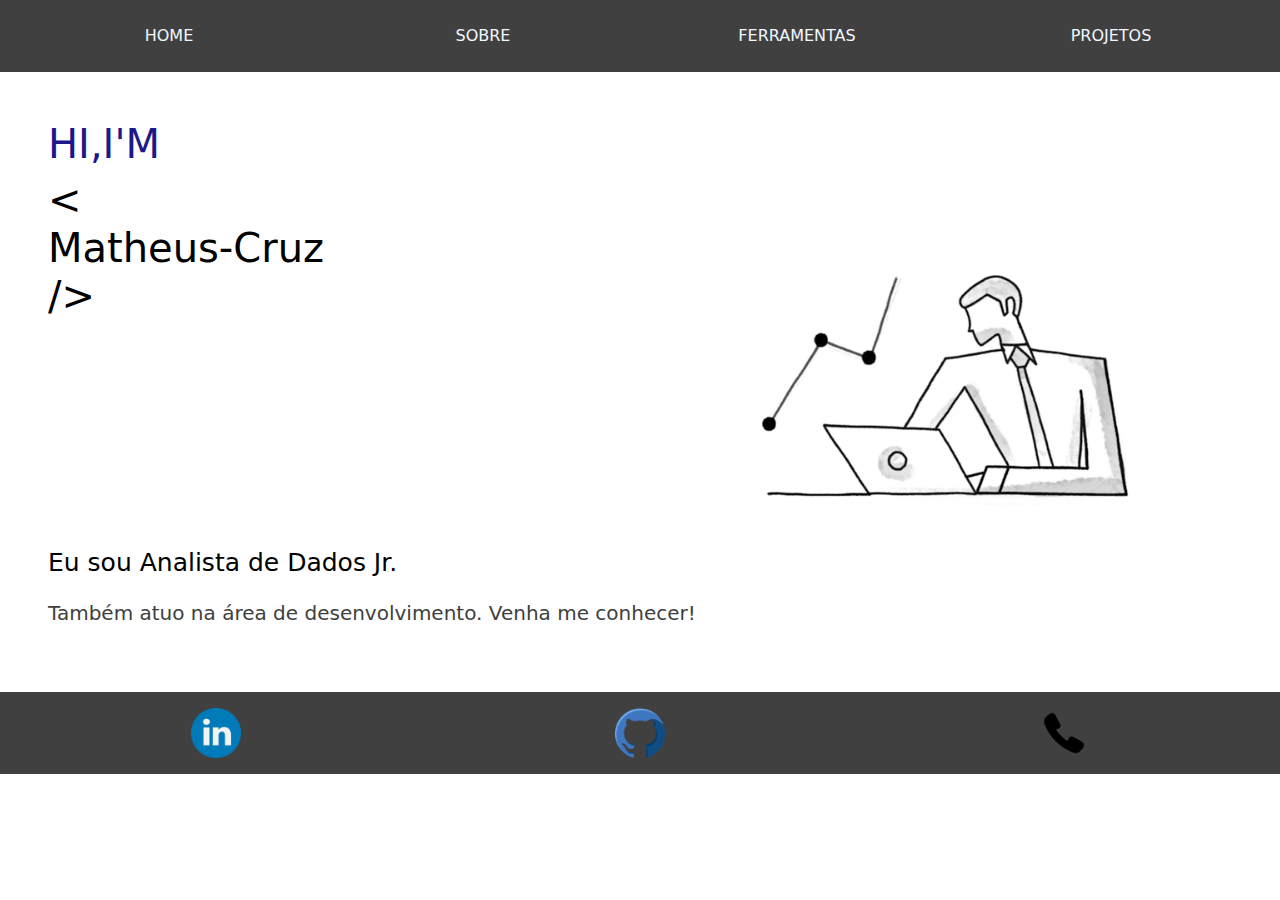
<file: index.html>
<DOCTYPES html>
    <html lan="pt-br">

        <head>   
            <title>home</title>
  <meta charset="utf-8">
  <meta name="viewport" content="width=device-width, initial-scale=1">
  <link href="https://cdn.jsdelivr.net/npm/bootstrap@5.2.3/dist/css/bootstrap.min.css" rel="stylesheet">
  <script src="https://cdn.jsdelivr.net/npm/bootstrap@5.2.3/dist/js/bootstrap.bundle.min.js"></script>
  <link rel="stylesheet" href="style\style.css">
        </head>

        <body>
            <header>
                <div class="container-fluid text-white fonteSecundaria p-4 ">
                   
                    <div class="row">

                        <div class="col-3 centro ">                    
                            <a href="#">HOME</a></li> 
                        </div>
                                        
                        <div class="col-3 centro">                    
                        <a href="sobre.html">SOBRE</a></li>
                        </div>
                                       
                        <div class="col-3 centro">                    
                        <a href="ferramentas.html">FERRAMENTAS</a></li>
                        </div>

                        <div class="col-3 centro">                    
                        <a href="projetos.html">PROJETOS</a></li>
                        </div>

                    </div>        
                </div>
            </header>
            <main >     
                <div class="container-fluid fontePrimaria p-5">

                    <div class="row">
                        <div class="col-6">
                            <h1 class="fonteTextoTitulo text-strong">Hi,i'm </h1> 
                            
                            <h1 class="fonteTitulo">
                                &lt; <br>
                                Matheus-Cruz <br>
                                /&gt;
                             </h1>                             
                        </div>
                        <div class="col-6 centro">
                            
                           
                            <img class="tamanhoImagem" src="image/analysis.gif" alt="">
                        </div>
                    </div>
                    <div>
                        <br>
                        <p class="fonteLegenda">Eu sou Analista de Dados Jr.</p>
                        <p class="fonteLegendaAmarela">Também atuo na área de desenvolvimento. Venha me conhecer!</p>
                    </div>
                   
                </div>  
            </main>
            <footer>
                <div class="container-fluid text-white fonteSecundaria p-3 ">
                   
                    <div class=" row ">

                        <div class="col-4 centro">                    
                           <a href="https://www.linkedin.com/in/matheuss-bdr/"><img class="tamanhoImagemRodape" src="image/linkedin.png" alt="Linkedin"></a>  
                        </div>
                                        
                        <div class="col-4 centro">                    
                           <a href="https://github.com/matheus-bdr"><img class="tamanhoImagemRodape" src="image/github.png" alt="Linkedin"></a>  
                        </div>
                                       
                        <div class="col-4 centro">                    
                           <a href="https://chat.whatsapp.com/Gm67RjoZ1LA0kFGpKaWEUM"><img class="tamanhoImagemRodape" src="image/telefone.png" alt="telefone"></a>  
                        </div>

                    </div>        
                </div>
            </footer>
        </body>
    </html>
</file>
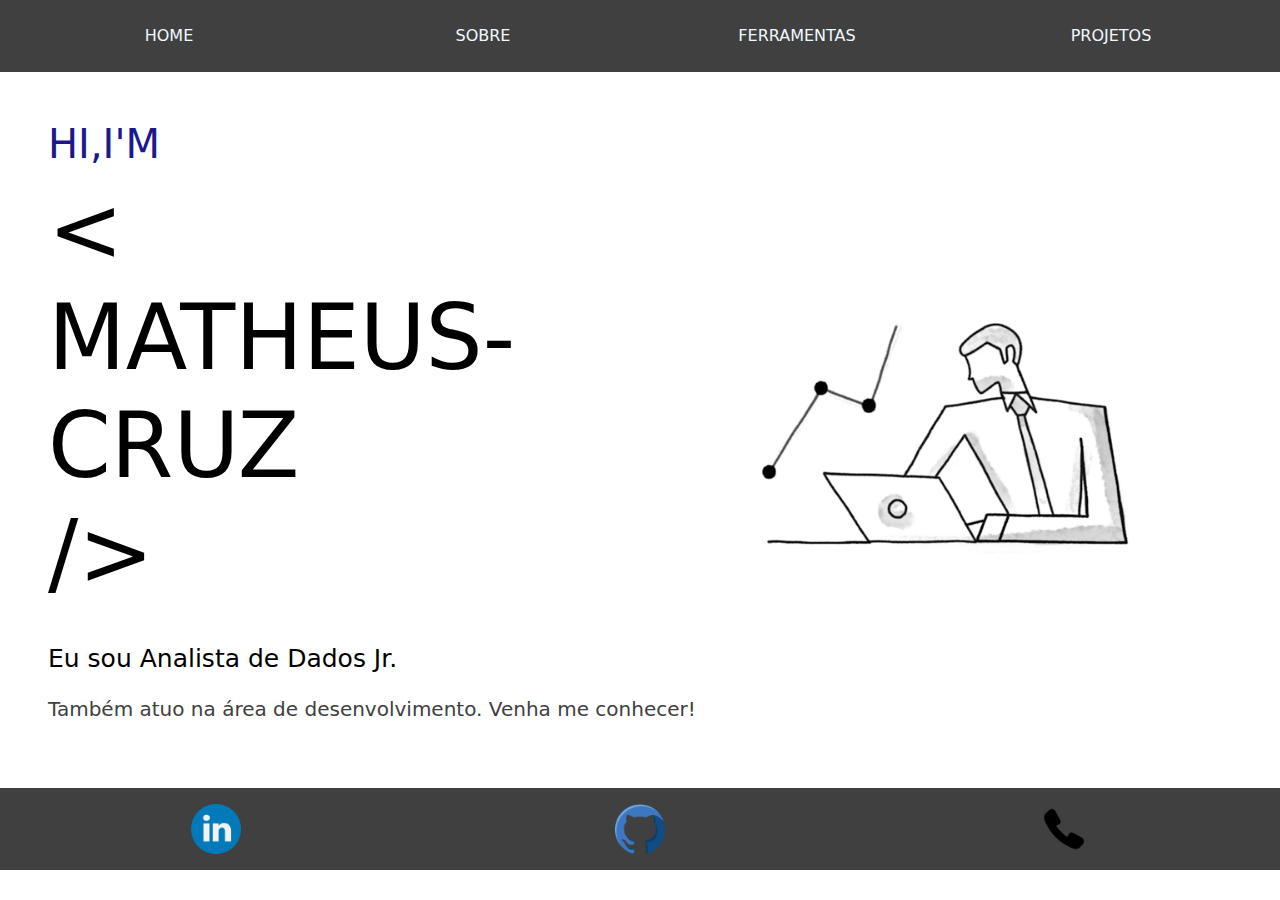
<file: ferramentas.html>
<DOCTYPES html>
    <html lan="pt-br">

        <head>   
            <title>Ferramentas</title>
  <meta charset="utf-8">
  <meta name="viewport" content="width=device-width, initial-scale=1">
  <link href="https://cdn.jsdelivr.net/npm/bootstrap@5.2.3/dist/css/bootstrap.min.css" rel="stylesheet">
  <script src="https://cdn.jsdelivr.net/npm/bootstrap@5.2.3/dist/js/bootstrap.bundle.min.js"></script>
  <link rel="stylesheet" href="style\style.css">
        </head>

        <body>
            <header>
                <div class="container-fluid text-white fonteSecundaria p-4 ">
                   
                    <div class=" row">

                        <div class="col-3 centro ">                    
                            <a href="index.html">HOME</a></li> 
                        </div>
                                        
                        <div class="col-3 centro">                    
                        <a href="sobre.html">SOBRE</a></li>
                        </div>
                                       
                        <div class="col-3 centro">                    
                        <a href="ferramentas.html">FERRAMENTAS</a></li>
                        </div>

                        <div class="col-3 centro">                    
                        <a href="projetos.html">PROJETOS</a></li>
                        </div>

                    </div>        
                </div>
            </header>
            <main >     
                <div class="container-fluid fontePrimaria p-5">

                    <div class="row">
                        <div class="col-6">
                            <h1 class="fonteTextoTitulo text-strong">Hi,i'm </h1> 
                            
                            <h1 class="fonteIndex">
                                &lt; <br>
                                Matheus-Cruz <br>
                                /&gt;
                             </h1>                             
                        </div>
                        <div class="col-6 centro">
                            
                           
                            <img class="tamanhoImagem" src="image/analysis.gif" alt="">
                        </div>
                    </div>
                    <div>
                        <br>
                        <p class="fonteLegenda">Eu sou Analista de Dados Jr.</p>
                        <p class="fonteLegendaAmarela">Também atuo na área de desenvolvimento. Venha me conhecer!</p>
                    </div>
                   
                </div>  
            </main>
            <footer>
                <div class="container-fluid text-white fonteSecundaria p-3 ">
                   
                    <div class=" row ">

                        <div class="col-4 centro">                    
                           <a href="https://www.linkedin.com/in/matheuss-bdr/"><img class="tamanhoImagemRodape" src="image/linkedin.png" alt="Linkedin"></a>  
                        </div>
                                        
                        <div class="col-4 centro">                    
                           <a href="https://github.com/matheus-bdr"><img class="tamanhoImagemRodape" src="image/github.png" alt="Linkedin"></a>  
                        </div>
                                       
                        <div class="col-4 centro">                    
                           <a href="https://chat.whatsapp.com/Gm67RjoZ1LA0kFGpKaWEUM"><img class="tamanhoImagemRodape" src="image/telefone.png" alt="telefone"></a>  
                        </div>

                    </div>        
                </div>
            </footer>
        </body>
    </html>
</file>
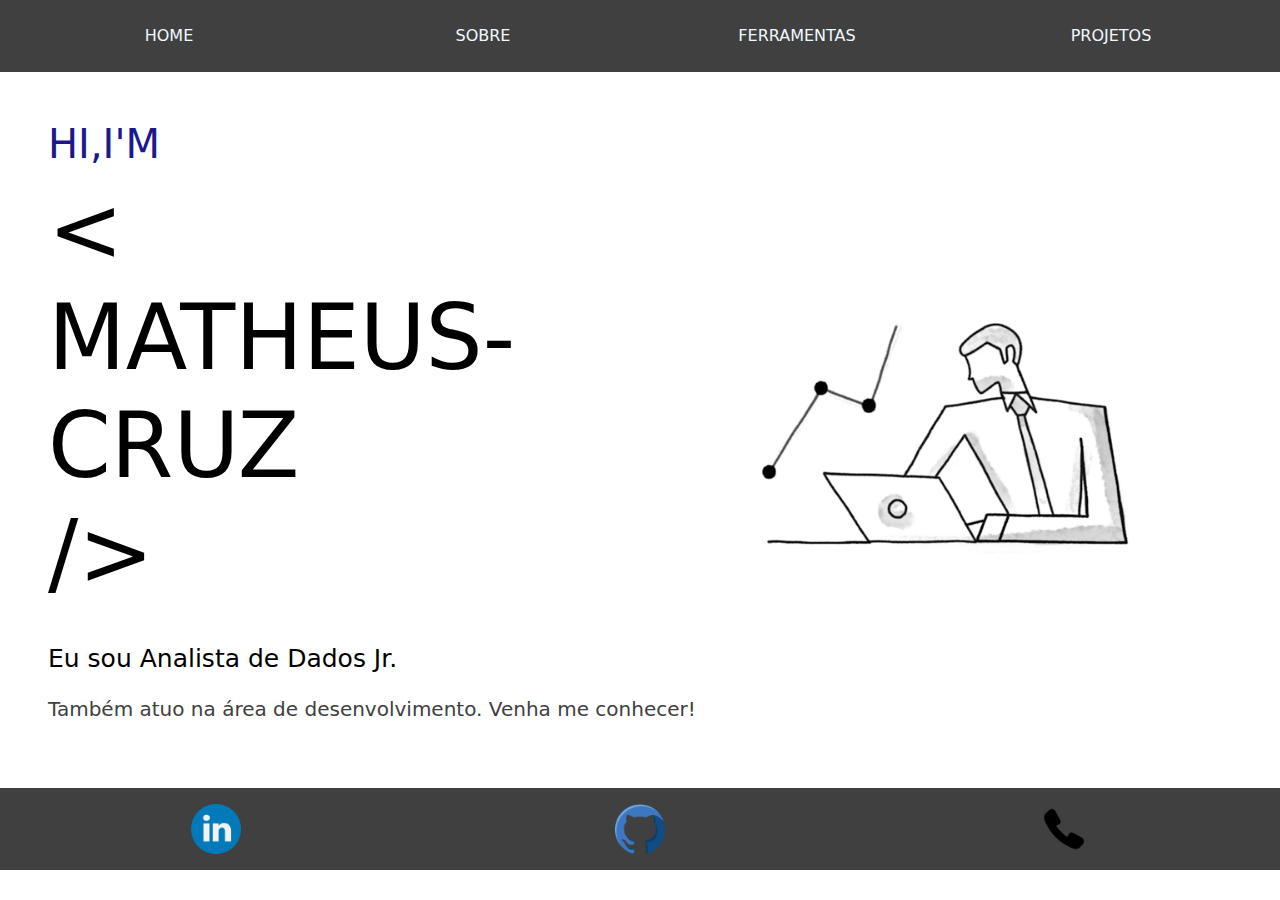
<file: projetos.html>
<DOCTYPES html>
    <html lan="pt-br">

        <head>   
            <title>Projetos</title>
  <meta charset="utf-8">
  <meta name="viewport" content="width=device-width, initial-scale=1">
  <link href="https://cdn.jsdelivr.net/npm/bootstrap@5.2.3/dist/css/bootstrap.min.css" rel="stylesheet">
  <script src="https://cdn.jsdelivr.net/npm/bootstrap@5.2.3/dist/js/bootstrap.bundle.min.js"></script>
  <link rel="stylesheet" href="style\style.css">
        </head>

        <body>
            <header>
                <div class="container-fluid text-white fonteSecundaria p-4 ">
                   
                    <div class=" row">

                        <div class="col-3 centro ">                    
                            <a href="index.html">HOME</a></li> 
                        </div>
                                        
                        <div class="col-3 centro">                    
                        <a href="sobre.html">SOBRE</a></li>
                        </div>
                                       
                        <div class="col-3 centro">                    
                        <a href="ferramentas.html">FERRAMENTAS</a></li>
                        </div>

                        <div class="col-3 centro">                    
                        <a href="projetos.html">PROJETOS</a></li>
                        </div>

                    </div>        
                </div>
            </header>
            <main >     
                <div class="container-fluid fontePrimaria p-5">

                    <div class="row">
                        <div class="col-6">
                            <h1 class="fonteTextoTitulo text-strong">Hi,i'm </h1> 
                            
                            <h1 class="fonteIndex">
                                &lt; <br>
                                Matheus-Cruz <br>
                                /&gt;
                             </h1>                             
                        </div>
                        <div class="col-6 centro">
                            
                           
                            <img class="tamanhoImagem" src="image/analysis.gif" alt="">
                        </div>
                    </div>
                    <div>
                        <br>
                        <p class="fonteLegenda">Eu sou Analista de Dados Jr.</p>
                        <p class="fonteLegendaAmarela">Também atuo na área de desenvolvimento. Venha me conhecer!</p>
                    </div>
                   
                </div>  
            </main>
            <footer>
                <div class="container-fluid text-white fonteSecundaria p-3 ">
                   
                    <div class=" row ">

                        <div class="col-4 centro">                    
                           <a href="https://www.linkedin.com/in/matheuss-bdr/"><img class="tamanhoImagemRodape" src="image/linkedin.png" alt="Linkedin"></a>  
                        </div>
                                        
                        <div class="col-4 centro">                    
                           <a href="https://github.com/matheus-bdr"><img class="tamanhoImagemRodape" src="image/github.png" alt="Linkedin"></a>  
                        </div>
                                       
                        <div class="col-4 centro">                    
                           <a href="https://chat.whatsapp.com/Gm67RjoZ1LA0kFGpKaWEUM"><img class="tamanhoImagemRodape" src="image/telefone.png" alt="telefone"></a>  
                        </div>

                    </div>        
                </div>
            </footer>
        </body>
    </html>
</file>
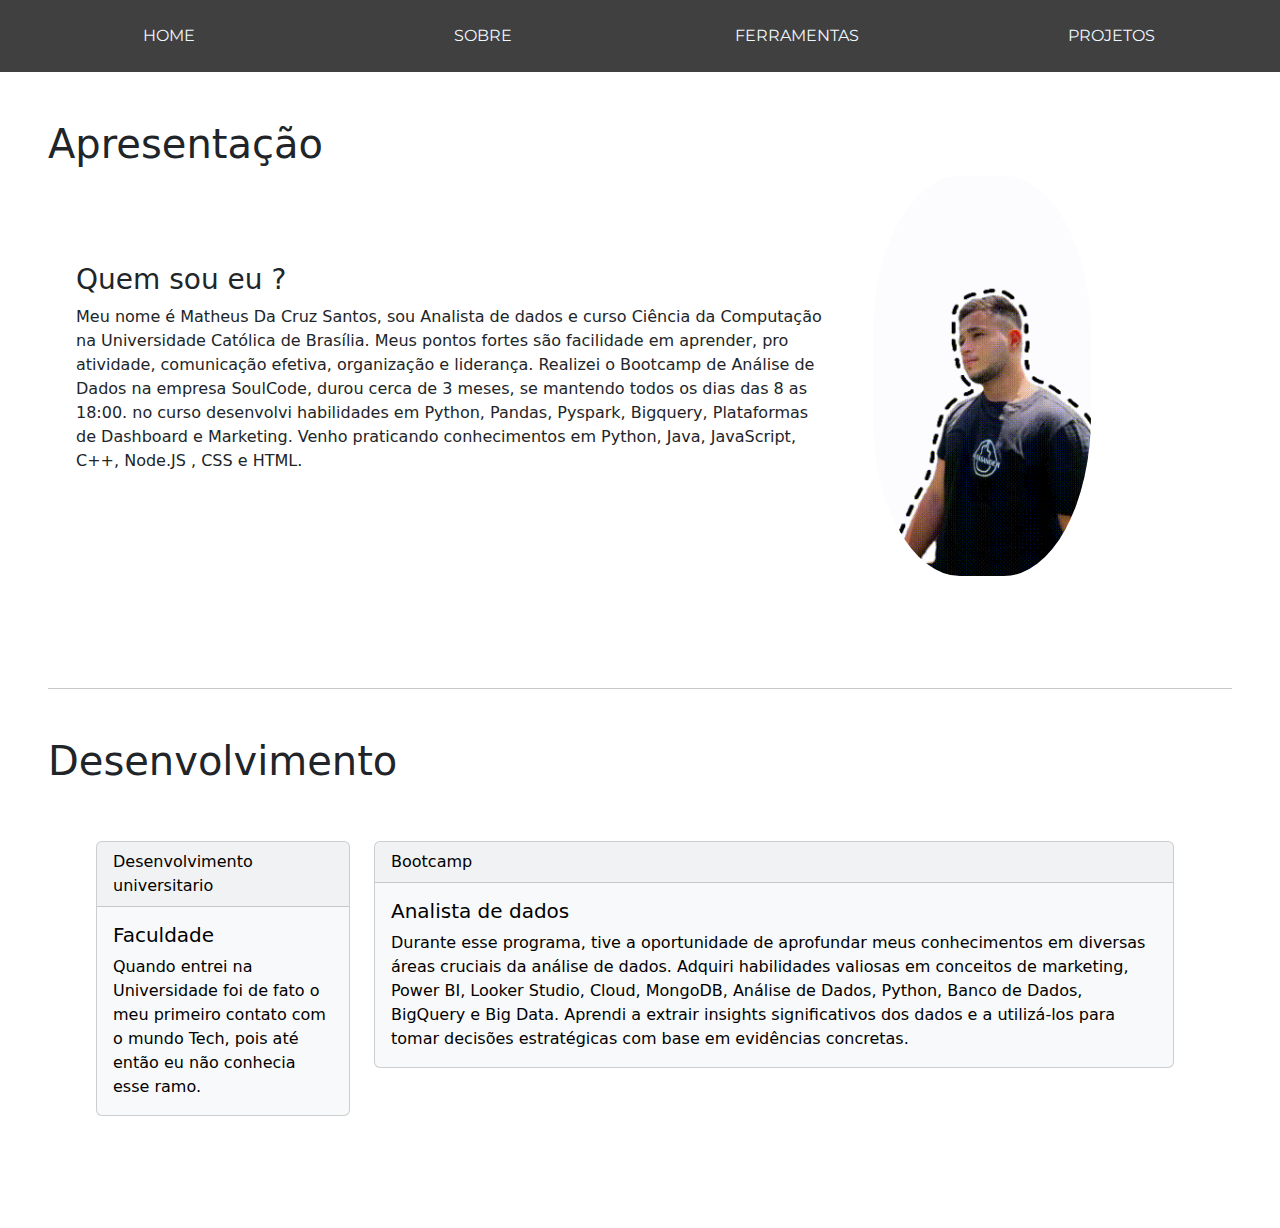
<file: sobre.html>
<DOCTYPES html>
    <html lan="pt-br">

    <head>
        <title>Sobre</title>
        <meta charset="utf-8">
        <meta name="viewport" content="width=device-width, initial-scale=1">
        <link href="https://cdn.jsdelivr.net/npm/bootstrap@5.2.3/dist/css/bootstrap.min.css" rel="stylesheet">
        <script src="https://cdn.jsdelivr.net/npm/bootstrap@5.2.3/dist/js/bootstrap.bundle.min.js"></script>
        <link rel="stylesheet" href="style\style_sobre.css">
    </head>

    <body>
        <header>
            <div class="container-fluid text-white fonteSecundaria p-4 ">

                <div class=" row">

                    <div class="col-3 centro ">
                        <a href="index.html">HOME</a></li>
                    </div>

                    <div class="col-3 centro">
                        <a href="sobre.html">SOBRE</a></li>
                    </div>

                    <div class="col-3 centro">
                        <a href="ferramentas.html">FERRAMENTAS</a></li>
                    </div>

                    <div class="col-3 centro">
                        <a href="projetos.html">PROJETOS</a></li>
                    </div>

                </div>
            </div>
        </header>
        <main>
            <section class="p-5">
                <h1 class="fonteTitulo">Apresentação</h1>
                <div class="container-fluid row">

                    <div class="col-8 centro ms-3">
                        <div class="row centro">
                            <h3>
                                Quem sou eu ?
                            </h3>
                            <p class="centro ">
                                Meu nome é Matheus Da Cruz Santos, sou Analista de dados e curso Ciência
                                da Computação na Universidade Católica de Brasília. Meus pontos fortes são
                                facilidade em aprender, pro atividade, comunicação efetiva, organização e
                                liderança.

                                Realizei o Bootcamp de Análise de Dados na empresa SoulCode, durou cerca de 3
                                meses, se mantendo todos os dias das 8 as 18:00. no curso desenvolvi habilidades
                                em Python, Pandas, Pyspark, Bigquery, Plataformas de Dashboard e Marketing.

                                Venho praticando conhecimentos em Python, Java, JavaScript, C++, Node.JS ,
                                CSS e HTML.
                            </p>
                        </div>
                    </div>
                    <div class="col-3 centro">
                        <img class="centro tamanhoImagem" src="image/gifMathes.gif" alt="">
                    </div>
                </div>

            </section>
            <section class="p-5">
                <hr>
                <h1 class="mt-5">Desenvolvimento</h1>
                <div class="row  justify-content-around p-5">
                    <div class="col-3">
                        <div class="card text-bg-light mb-3" style="max-width: 18rem;">
                            <div class="card-header">Desenvolvimento universitario</div>
                            <div class="card-body">
                                <h5 class="card-title">Faculdade</h5>
                                <p class="card-text">
                                    Quando entrei na Universidade foi de fato o meu primeiro contato com o mundo
                                    Tech, pois até então eu não conhecia esse ramo. </p>
                            </div>
                        </div>
                    </div>
                    <div class="col-9">
                        <div class="card text-bg-light mb-3" style="max-width: 50rem;">
                            <div class="card-header">Bootcamp</div>
                            <div class="card-body">
                                <h5 class="card-title">Analista de dados</h5>
                                <p class="card-text">
                                    Durante esse programa, tive a oportunidade de aprofundar meus conhecimentos
                                    em diversas áreas cruciais da análise de dados. Adquiri habilidades valiosas
                                    em conceitos de marketing, Power BI, Looker Studio, Cloud, MongoDB, Análise de
                                    Dados,
                                    Python, Banco de Dados, BigQuery e Big Data. Aprendi a extrair insights
                                    significativos dos
                                    dados
                                    e a utilizá-los para tomar decisões estratégicas com base em evidências concretas.
                                </p>
                            </div>
                        </div>
                    </div>
                </div>





            </section>

    </body>

    </html>
    <!-- <div class="row centro P-3">
                <div class="col-6">
                    <div class="row">
                        <h1 class="text-center">Faculdade</h1>
                        <p class="">
                            Quando entrei na Universidade foi de fato o meu primeiro contato com o mundo 
                            Tech, pois até então eu não conhecia esse ramo. 
                        </p>
                        <p class="">Aqui é possivel ver as materias que eu tive na faculdade</p>
                        <select name="materias" > 
                            <option value="">LABORATÓRIO DE BANCO DE DADOS</option>
                            <option value="">INTERAÇÃO HUMANO COMPUTADOR</option>
                            <option value="">CIÊNCIA, COMUNICAÇÃO E SUSTENTABILIDADE</option>
                            <option value="">PROGRAMAÇÃO PARA WEB</option>
                            <option value="">DESENVOLVIMENTO FRONT- END </option>
                            <option value="">PROGRAMAÇÃO ORIENTADA A OBJETOS</option>
                            <option value="">FUNDAMENTOS DE ECONOMIA</option>
                            <option value="">SEGURANÇA COMPUTACIONAL</option>
                            <option value="">REDES DE COMPUTADORES</option>
                            <option value="">PROFISSÃO: COMPETÊNCIAS E HABILIDADES</option>
                            <option value="">PROJETO INTERDISCIPLINAR II</option>
                            <option value="">LÓGICA MATEMÁTICA</option>
                            <option value="">SISTEMAS DIGITAIS</option>
                            <option value="">PROGRAMAÇÃO ESTRUTURADA</option>
                            <option value="">ARQUITETURA DE COMPUTADORES</option>
                            <option value="">SISTEMAS OPERACIONAIS</option>
                            <option value="">MATEMATICA DISCRETA</option>
                            <option value="">RELAÇÃO: PRINCÍPIOS E VALORES</option>
                            <option value="">COMPUTAÇÃO E SOCIEDADE</option>
                        </select>
                    </div>
                </div>
            
                <div class="col-6 P-3">
                    <div class="row">
                        <img src="image/download.png" alt="" height="250px" width="200px">
                        
                    </div>
                </div>
            
            <div class="row centro P-3">
                <div class="col-6 p-4">
                    <div class="row">
                        <img src="image/soulcode (1).png" alt="" height="250px" width="200px">
                        
                    </div>
                </div>
                <div class="col-6">
                    <div class="row">
                        <h1 class="text-center">Bootcamp</h1>
                        <p class="text-center">
                            Durante esse programa, tive a oportunidade de aprofundar meus conhecimentos 
                            em diversas áreas cruciais da análise de dados. Adquiri habilidades valiosas 
                            em conceitos de marketing, Power BI, Looker Studio, Cloud, MongoDB, Análise de Dados, 
                            Python, Banco de Dados, BigQuery e Big Data. Aprendi a extrair insights significativos dos dados 
                            e a utilizá-los para tomar decisões estratégicas com base em evidências concretas.
                        </p>
                        
                    </div>
                </div>
            </div>
                
                
            </div>
            
        </section>
        <section>Experiencia profissional</section> -->
</file>
